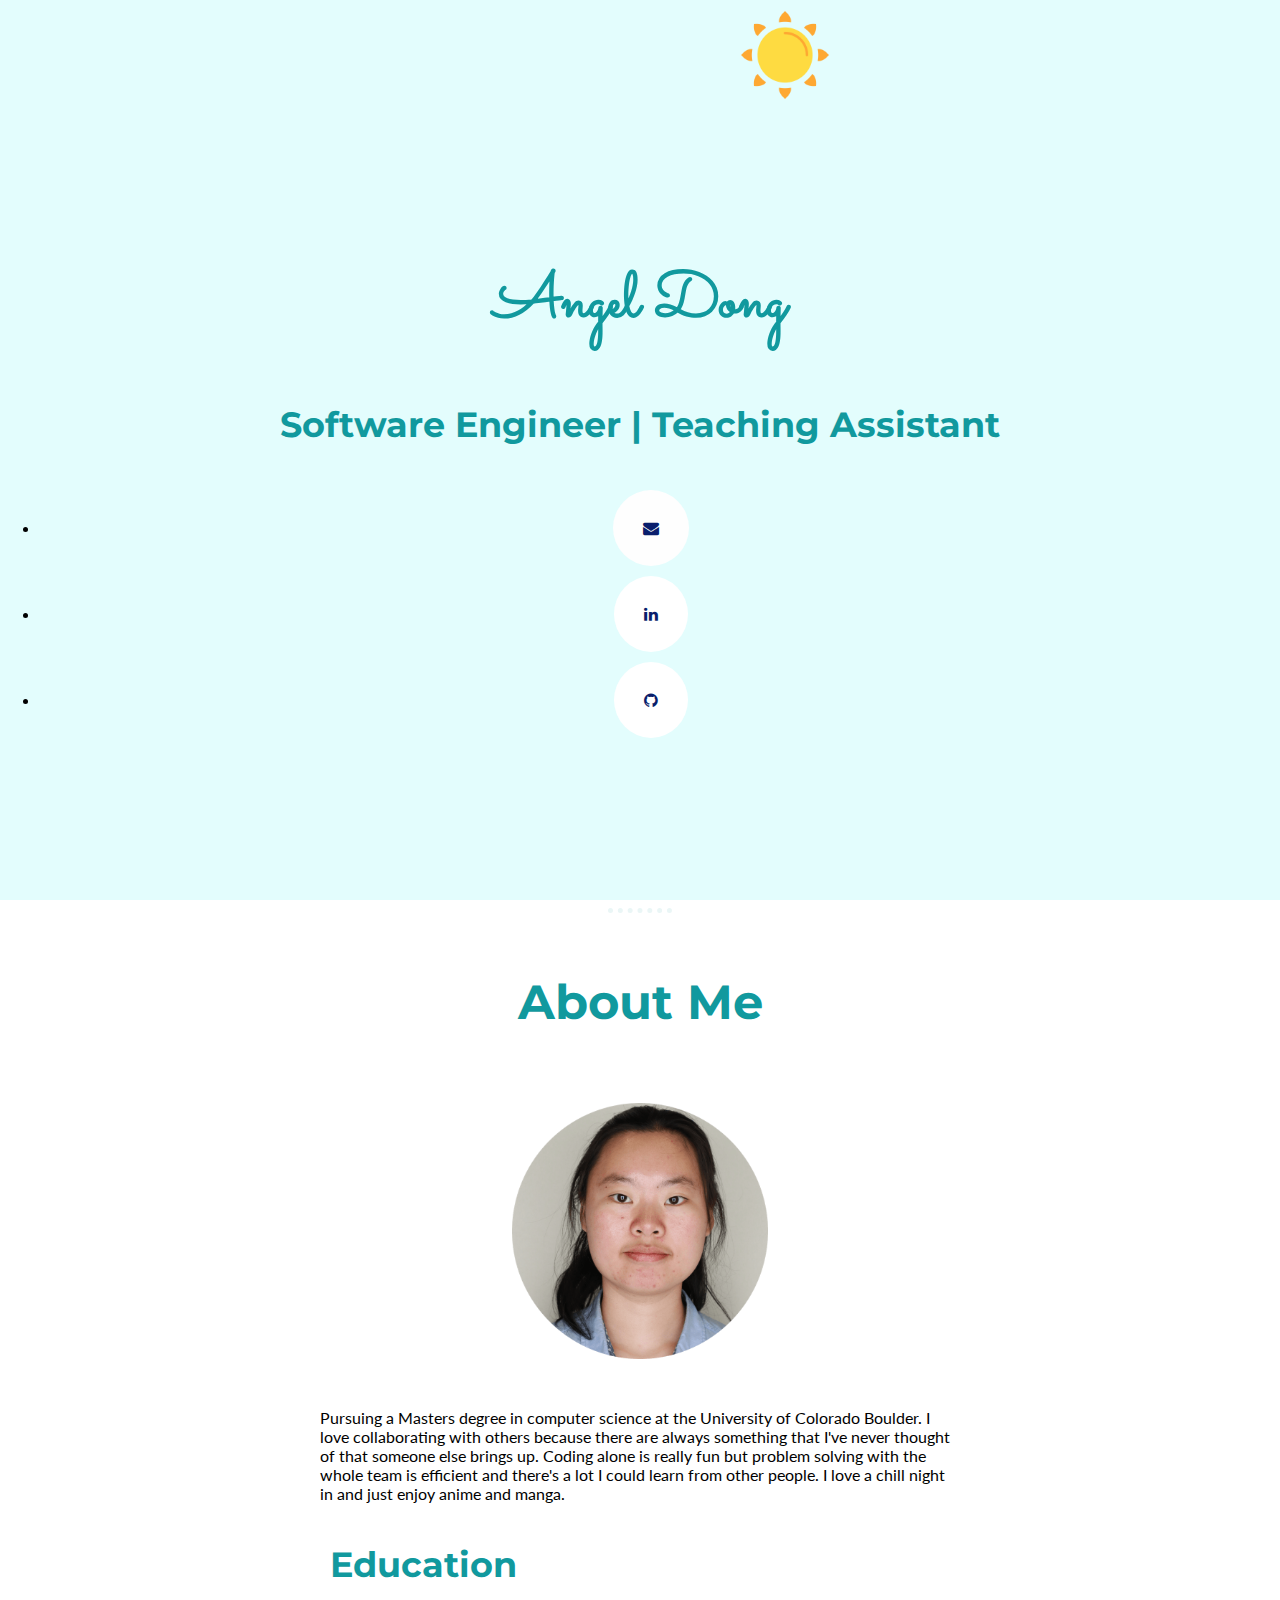
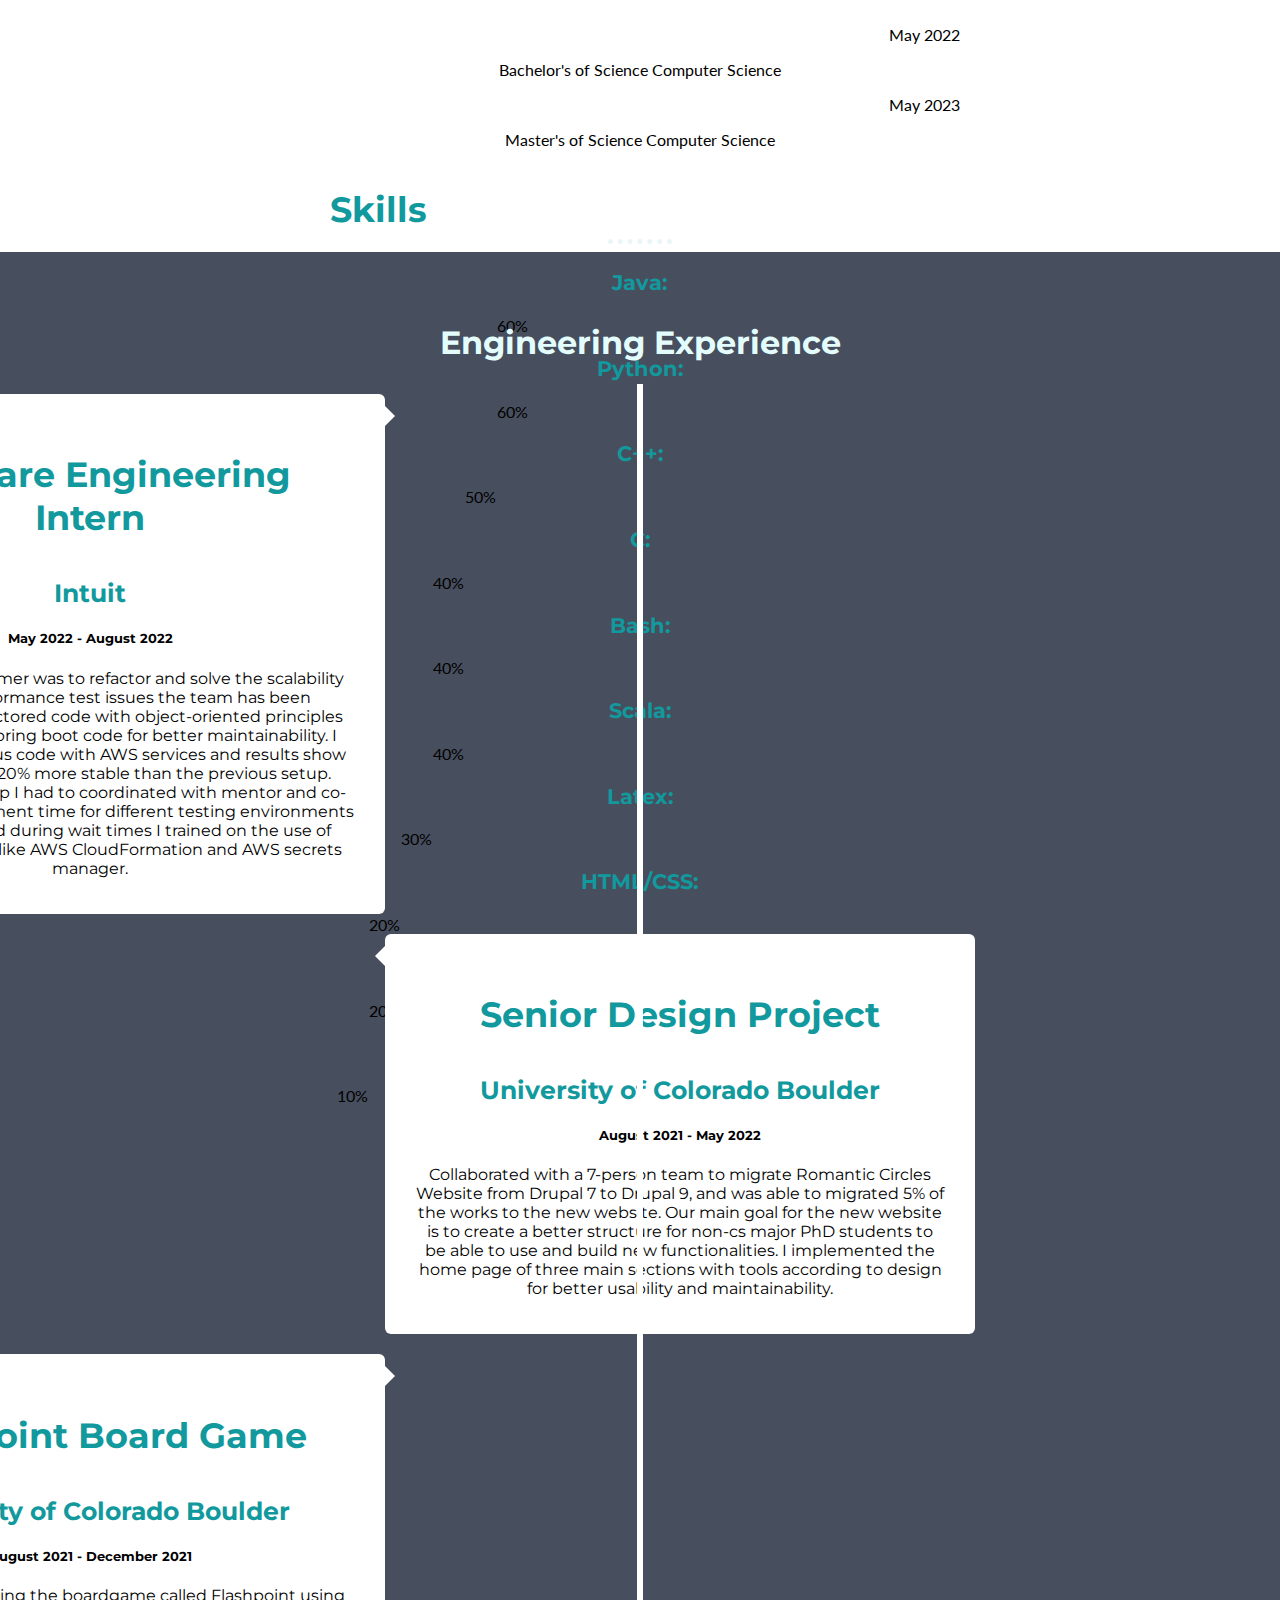
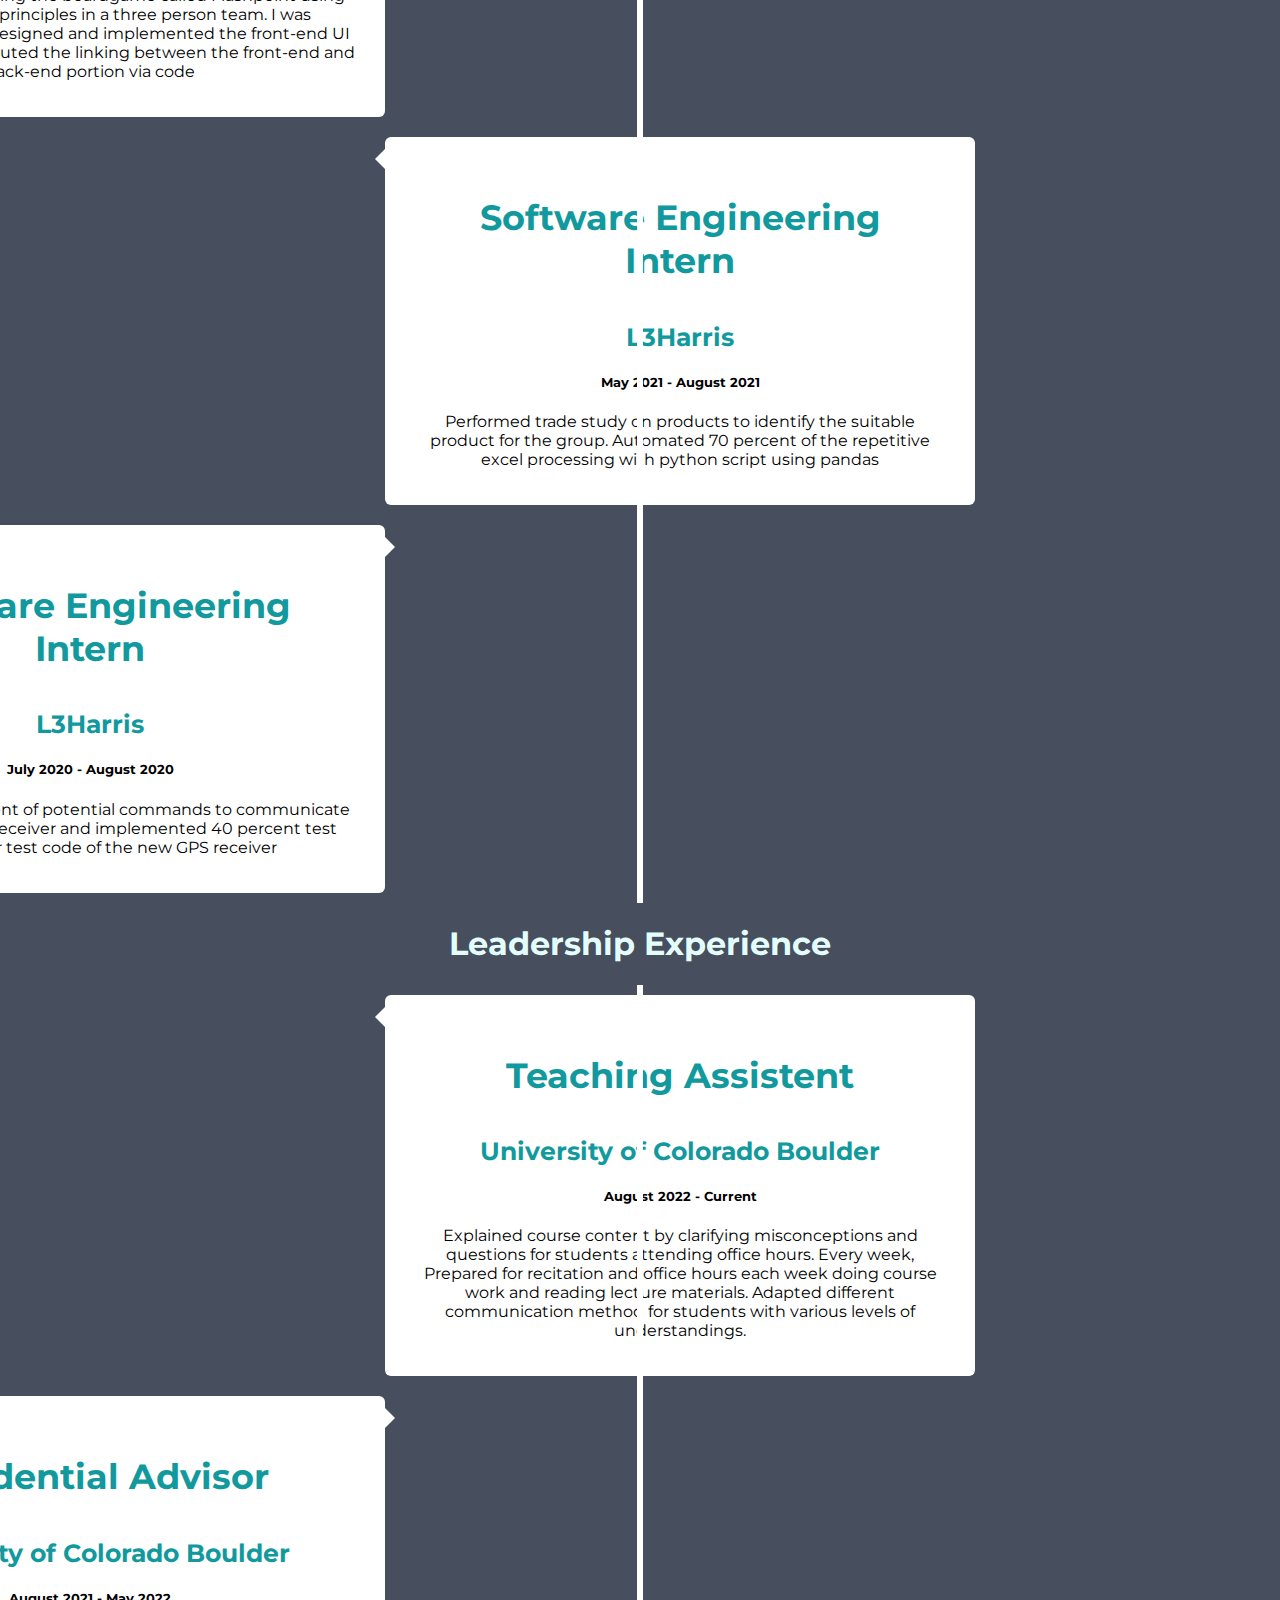
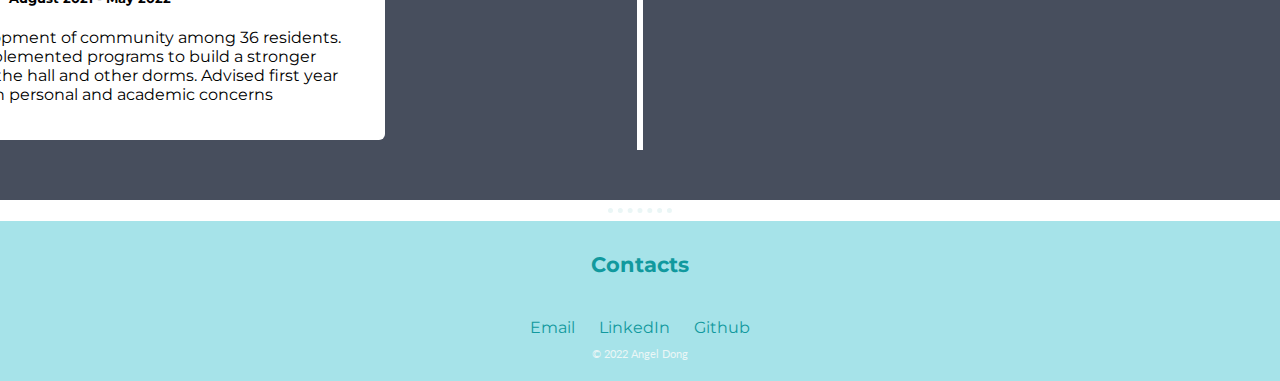
<file: index.html>
<!DOCTYPE html>
<html>
  <head>
    <meta charset="utf-8">
    <title>Personal Website</title>
    <!--BootStrap-->
    <link rel="stylesheet" href="https://stackpath.bootstrapcdn.com/bootstrap/4.1.3/css/bootstrap.min.css" integrity="sha384-MCw98/SFnGE8fJT3GXwEOngsV7Zt27NXFoaoApmYm81iuXoPkFOJwJ8ERdknLPMO" crossorigin="anonymous">
    <!--CSS style sheet-->
    <link rel="stylesheet" href="style.css">
    <!--Google Font-->
    <link rel="preconnect" href="https://fonts.gstatic.com">
    <link href="https://fonts.googleapis.com/css2?family=Lato&family=Montserrat&family=Sacramento&display=swap" rel="stylesheet">
    <!--Favicon-->  
    <link rel="icon" href = "image/lamp.icon.png">
    <!-- Social Media Icons -->
    <link rel="stylesheet" href="https://cdnjs.cloudflare.com/ajax/libs/font-awesome/4.7.0/css/font-awesome.min.css">
  </head>
  <body>
    <div class = "introduction-container">
      <img class = "sun" src="image/sun.png" alt="sun-img" style = "width: 7%;">
      <h1>Angel Dong</h1>
      <h2>Software Engineer | Teaching Assistant</h2>
      <ul class="icons">
        <li>
          <a href="mailto:angel.dong@colorado.edu" target="_blank" class="fa fa-envelope"></a>
        </li>
        <li><a href="https://www.linkedin.com/in/angeldong1100/" target="_blank" class="fa fa-linkedin"></a></li>
        <li> <a href="https://github.com" target="_blank" class="fa fa-github"></a></li>
      </ul>
    </div>
    <hr>
    <div class="profile">
        <h1>About Me</h1>
        <img class = "profile-img" src="image/profile.png" alt="profile-img">
        <p id = "intro"> 
          Pursuing a Masters degree in computer science at the University of Colorado Boulder.
          I love collaborating with others because there are always something that I've never thought of that someone else brings up. 
          Coding alone is really fun but problem solving with the whole team is efficient and there's a lot I could learn from other people. 
          I love a chill night in and just enjoy anime and manga. 
          
        </p>
        </table>
        <h2 style="text-align: left;">Education</h2>
        <div id="education">
          <p style="text-align: right;">May 2022</p>
          <p style="margin-bottom: 0px !important;">Bachelor's of Science Computer Science</p>
          <p style="text-align: right;">May 2023</p>
          <p style="margin-bottom: 0px !important;">Master's of Science Computer Science</p>
        </div>
        <h2 style="text-align: left;">Skills</h2>
        <div id="skills">
          <div id="skill-row">
            <h3> Java:</h3>
            <div class="progress">
            <div class="progress-bar progress-bar-striped active" role="progressbar"
            aria-valuenow="40" aria-valuemin="0" aria-valuemax="100" style="width:60%">
              60%
            </div>
          </div>
        </div>
        <div id="skill-row">
          <h3> Python:</h3>
          <div class="progress">
            <div class="progress-bar progress-bar-striped active" role="progressbar"
            aria-valuenow="40" aria-valuemin="0" aria-valuemax="100" style="width:60%">
              60%
            </div>
          </div>
        </div>
        <div id="skill-row">
          <h3> C++:</h3>
          <div class="progress">
            <div class="progress-bar progress-bar-striped active" role="progressbar"
            aria-valuenow="40" aria-valuemin="0" aria-valuemax="100" style="width:50%">
              50%
            </div>
          </div>
        </div>
        <div id="skill-row">
          <h3> C:</h3>
          <div class="progress">
            <div class="progress-bar progress-bar-striped active" role="progressbar"
            aria-valuenow="40" aria-valuemin="0" aria-valuemax="100" style="width:40%">
              40%
            </div>
          </div>  
        </div>
        <div id="skill-row">
          <h3> Bash:</h3>
          <div class="progress">
            <div class="progress-bar progress-bar-striped active" role="progressbar"
            aria-valuenow="40" aria-valuemin="0" aria-valuemax="100" style="width:40%">
              40%
            </div>
          </div>  
        </div>
        <div id="skill-row">
          <h3> Scala:</h3>
          <div class="progress">
            <div class="progress-bar progress-bar-striped active" role="progressbar"
            aria-valuenow="40" aria-valuemin="0" aria-valuemax="100" style="width:40%">
              40%
            </div>
          </div>  
        </div>
        <div id="skill-row">
          <h3> Latex:</h3>
          <div class="progress">
            <div class="progress-bar progress-bar-striped active" role="progressbar"
            aria-valuenow="40" aria-valuemin="0" aria-valuemax="100" style="width:30%">
              30%
            </div>
          </div>  
        </div>
        <div id="skill-row">
          <h3> HTML/CSS:</h3>
          <div class="progress">
            <div class="progress-bar progress-bar-striped active" role="progressbar"
            aria-valuenow="40" aria-valuemin="0" aria-valuemax="100" style="width:20%">
              20%
            </div>
          </div>  
        </div>
        <div id="skill-row">
          <h3> AWS:</h3>
          <div class="progress">
            <div class="progress-bar progress-bar-striped active" role="progressbar"
            aria-valuenow="40" aria-valuemin="0" aria-valuemax="100" style="width:20%">
              20%
            </div>
          </div>  
        </div>
        <div id="skill-row">
          <h3> Spring boot:</h3>
          <div class="progress">
            <div class="progress-bar progress-bar-striped active" role="progressbar"
            aria-valuenow="40" aria-valuemin="0" aria-valuemax="100" style="width:10%">
              10%
            </div>
          </div>
        </div>
      </div>
    </div>
    <hr>
    <div class="experience">
        <h1 id="title">Engineering Experience</h1>
        <div class="timeline">
            <div class="container left">
              <div class="content">
                <h2>Software Engineering Intern </h2>
                <h3><a href="https://www.intuit.com" target="_blank">Intuit</a></h3>
                <h5>May 2022 - August 2022</h5>
                <p>My project this summer was to refactor and solve the scalability problem of performance test issues the team has been encountering. 
                  I refactored code with object-oriented principles and converted to spring boot code for better maintainability. I assessed the previous code with AWS services
                  and results show the simulator was 20% more stable than the previous setup. During the internship I had to coordinated with mentor and co-workers with deployment time for different testing environments on the pipeline and 
                  during wait times I trained on the use of some AWS services like AWS CloudFormation and AWS secrets manager. 
                  </p>
              </div>
            </div>
            <div class="container right">
              <div class="content">
                <h2>Senior Design Project</h2>
                <h3><a href="https://colorado.edu" target="_blank">University of Colorado Boulder</a></h3>
                <h5>August 2021 - May 2022</h5>
                <p>Collaborated with a 7-person team to migrate Romantic Circles Website from Drupal 7 to Drupal 9, and was able to migrated 5% of the works to the new website.
                  Our main goal for the new website is to create a better structure for non-cs major PhD students to be able to use and build new functionalities.
                  I implemented the home page of three main sections with tools according to design for better usability and maintainability.
                  </p>
              </div>
            </div>
            <div class="container left">
              <div class="content">
                <h2><a href="https://github.com/AngelD2000/OOAD" target="_blank">Flashpoint Board Game</a></h2>
                <h3><a href="https://colorado.edu" target="_blank">University of Colorado Boulder</a></h3>
                <h5>August 2021 - December 2021</h5>
                <p>Built a game emulating the boardgame called Flashpoint using object-oriented principles in a three person team. 
                  I was responsibile for the designed and implemented the front-end UI of the game and executed the linking between the front-end and back-end portion via code
                  </p>
              </div>
            </div>
            <div class="container right">
              <div class="content">
                <h2>Software Engineering Intern</h2>
                <h3><a href="L3Harris" target="_black">L3Harris</a></h3>
                <h5>May 2021 - August 2021</h5>
                <p>Performed trade study on products to identify the suitable product for the group. 
                Automated 70 percent of the repetitive excel processing with python script using pandas</p>
              </div>
            </div>
            <div class="container left">
              <div class="content">
                <h2>Software Engineering Intern</h2>
                <h3><a href="L3Harris" target="_black">L3Harris</a></h3>
                <h5>July 2020 - August 2020</h5>
                <p>Researched 80 percent of potential commands to communicate with the new GPS receiver and implemented 40 percent test coverage for test code of the new GPS receiver</p>
              </div>
            </div>
          </div>
          <h1 id="title">Leadership Experience</h1>
            <div class="timeline">
                <div class="container right">
                  <div class="content">
                      <h2>Teaching Assistent </h2>
                      <h3><a href="https://colorado.edu" target="_blank">University of Colorado Boulder</a></h3>
                      <h5>August 2022 - Current</h5>
                      <p> Explained course content by clarifying misconceptions and questions for students attending office hours. Every week, 
                        Prepared for recitation and office hours each week doing course work and reading lecture materials.
                        Adapted different communication method for students with various levels of understandings.  
                        </p>
                  </div>
                </div>
                <div class="container left">
                  <div class="content">
                      <h2>Residential Advisor</h2>
                      <h3><a href="https://colorado.edu" target="_blank">University of Colorado Boulder</a></h3>
                      <h5>August 2021 - May 2022</h5>
                      <p>Fostered the development of community among 36 residents. Planned and implemented programs to build a stronger community within the hall and other dorms. Advised first year students on personal and academic concerns
                          </p>
                  </div>
              </div>
          </div>
    </div>
    <hr>
    <!--Bottom Container: Links-->
    <div class="bottom-container">
        <h3>Contacts</h3>
        <br>
        <a href="mailto:angel.dong@colorado.edu" target="_blank">Email</a>
        <a href="https://www.linkedin.com/in/angeldong1100/" target="_blank">LinkedIn</a>
        <a href="https://github.com" target="_blank">Github</a>
        <p class="copyright">© 2022 Angel Dong</p>
    </div>
  </body>
</html>
</file>
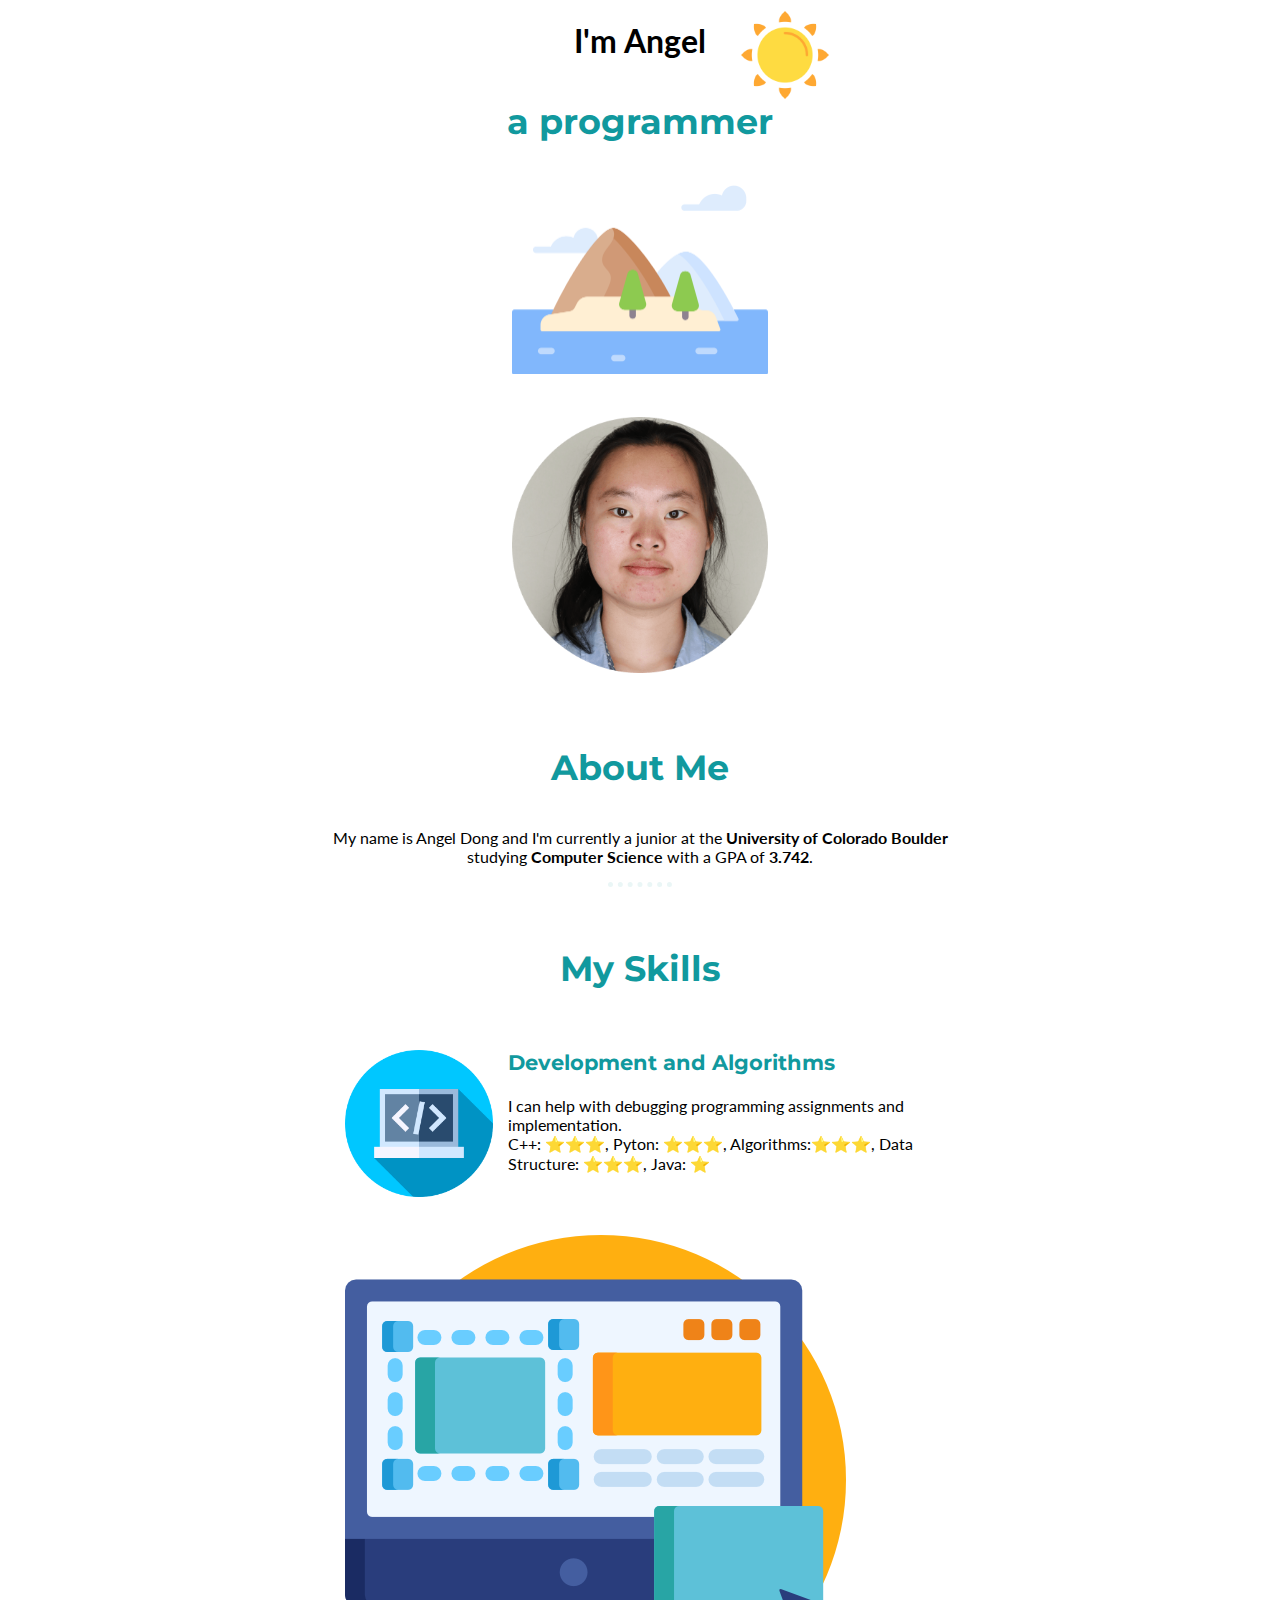
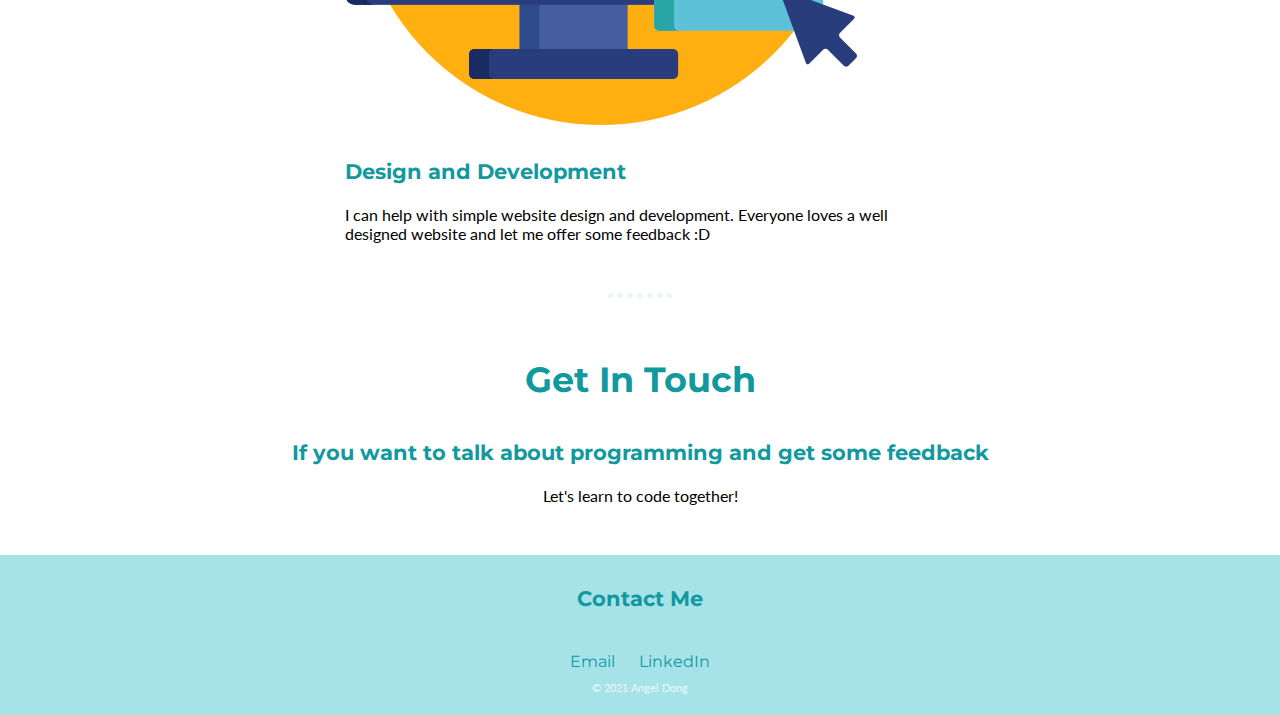
<file: main1.html>
<!DOCTYPE html>
<html>
  <head>
    <meta charset="utf-8">
    <title>Personal Website</title>
    <!--BootStrap-->
    <link rel="stylesheet" href="https://stackpath.bootstrapcdn.com/bootstrap/4.1.3/css/bootstrap.min.css" integrity="sha384-MCw98/SFnGE8fJT3GXwEOngsV7Zt27NXFoaoApmYm81iuXoPkFOJwJ8ERdknLPMO" crossorigin="anonymous">
    <!--CSS style sheet-->
    <link rel="stylesheet" href="style.css">
    <!--Google Font-->
    <link rel="preconnect" href="https://fonts.gstatic.com">
    <link href="https://fonts.googleapis.com/css2?family=Lato&family=Montserrat&family=Sacramento&display=swap" rel="stylesheet">
    <!--Favicon-->  
    <link rel="icon" href = "image/lamp.icon.png">
  </head>
  <body>
        <!--Top Container: Greetings-->
        <div class = "top-container">
            <img class = "sun" src="image/sun.png" alt="sun-img" style = "width: 7%;">
            <h1>I'm Angel</h1>
            <h2>a programmer</h2>
            <img src="image/island.png" alt = "island-img" style="width: 20%;">
        </div>
      <!--Middle Container: About Me, Skills, Contact-->
        <div class="middle-container">
            <div class="profile">
                <img class = "profile-img" src="image/profile.png" alt="profile-img">
                <h2>About Me</h2>
                <p class = "intro"> My name is Angel Dong and I'm currently a junior at the <strong>University of Colorado Boulder</strong> studying  
                <strong>Computer Science</strong> with a GPA of <strong>3.742</strong>. 
                </p>
            </div>
            <hr>
            <div class="skills">
                <h2>My Skills</h2>
                <div class="skill-row">
                    <img class="program" src="image/programming.png" alt="program-img">
                    <h3>Development and Algorithms</h3>
                    <p>I can help with debugging programming assignments and implementation.<br>
                        C++: ⭐️⭐️⭐️, Pyton: ⭐️⭐️⭐️, Algorithms:⭐️⭐️⭐️, Data Structure: ⭐️⭐️⭐️, Java: ⭐️ </p>
                    
                </div>
                <div class="skill-row">
                    <img class="ux" src="image/ux.png"  alt="ux-image">
                    <h3>Design and Development</h3>
                    <p>I can help with simple website design and development. Everyone loves a well designed 
                        website and let me offer some feedback :D 
                    </p>
                </div>
            </div>
            <hr>
            <div class="contact-me">
                <h2>Get In Touch</h2>
                <h3>If you want to talk about programming and get some feedback</h3>
                <p class = "contact-message">Let's learn to code together!</p>
            </div>
        </div>
        <!--Bottom Container: Links-->
        <div class="bottom-container">
            <h3>Contact Me</h3>
            <br>
            <a class="footer-link" href="Angel.Dong@colorado.edu">Email</a>
            <a class="footer-link" href="https://www.linkedin.com/in/angeldong1100/">LinkedIn</a>
            <p class="copyright">© 2021 Angel Dong</p>
        </div>
  </body>
</html>
</file>
<file: style.css>
html, body {
    margin: 0;
    text-align: center;
    font-family: 'Lato', sans-serif;
    height: 100%;
}

hr {
    border:none;
    border-top:5px dotted #EAF6F6;
    width: 5%;
  }


/*The very first things that viewers look at*/

.introduction-container {
    background-color: #e3fdfd;
    height: 100%;
}

.introduction-container h1 {
    margin-top: 0;
    padding-top: 20%;
    font-family: 'Sacramento', cursive;
    font-size: 4rem;
    color: #11999E;
    /* line-height: 4.5; */
}

h2 {
    font-family: 'Montserrat', sans-serif;
    font-size: 2.2rem;
    color: #11999E;
    padding: 10px;
}

h3 {
    font-family: 'Montserrat', sans-serif;
    font-size: 1.3rem;
    color:#11999E
}

h4{
    font-family: 'Montserrat', sans-serif;
    font-size: 1rem;
    color:#11999E

}

.sun {
    position: absolute;
    right: 450px;
    top: 10px;
}

.connect-icons{
    position: relative;
    top: 100px;
}

.fa {
    padding: 30px;
    font-size: 30px;
    text-align: center;
    text-decoration: none;
    margin: 5px 2px;
    border-radius: 50%;
  }
  

.fa:hover {
    opacity: 0.7;
    text-decoration: none;
}

.fa-linkedin {
    background: #ffffff;
    color: rgb(9, 30, 108);
    margin-right: 20px;
}

.fa-github {
    background: #ffffff;
    color: rgb(9, 30, 108);
    margin-right: 20px;
}

.fa-envelope{
    background: #fefefe;
    color: rgb(9, 30, 108);
    margin-right: 20px;
}
  
  

/*About Me, Skill*/
.profile{
    text-align: center;
    width:50%;
    margin: auto;
    height: 100%;
    padding-top: 10px;
}

.profile h1{
    font-family: 'Montserrat', sans-serif;
    font-size: 3rem;
    color: #11999E;
    padding: 10px;
}

#intro{
    text-align: left;
}

.profile-img{
    width: 40%;
    margin: auto;
    padding: 30px;
}

.skills {
    margin: 50px;
}

.contact-me {
    margin: 50px;
}


.skill-row{
    width: 50%;
    margin: 50px auto;
    text-align: left;
}

.program {
    width: 25%;
    float: left;
    margin-right: 15px
}

.table {
    border-spacing: 30px;
}

#skill-name{
    text-align: left;
}


/*Experience*/

.experience{
    background-color: #474e5d;
    font-family: 'Montserrat', sans-serif;
    padding: 50px;
}

.experience h2 a{
    color: #11999E;
    text-decoration: none;
    font-size: 35px;
}

.experience h3 a{
    color: #11999E;
    text-decoration: none;
    font-size: 25px;
}

.experience a:hover{
    color: #022c2c;
}

.experience #title{
    color: #e3fdfd;
}

/* The actual timeline (the vertical ruler) */
.timeline {
    position: relative;
    margin: 0 auto;
}
  
/* The actual timeline (the vertical ruler) */
.timeline::after {
    content: '';
    position: absolute;
    width: 6px;
    background-color: white;
    top: 0;
    bottom: 0;
    left: 50%;
    margin-left: -3px;
}

  /* Container around content */
.container {
    padding: 10px 40px;
    position: relative;
    background-color: inherit;
    width: 50%;
}
  

/* Place the container to the left */
.left {
    right: 25%;
}
  
  /* Place the container to the right */
  .right {
    left: 25%;
}
  
  /* Add arrows to the left container (pointing right) */
  .left::before {
    content: " ";
    height: 0;
    position: absolute;
    top: 22px;
    width: 0;
    z-index: 1;
    right: 30px;
    border: medium solid white;
    border-width: 10px 0 10px 10px;
    border-color: transparent transparent transparent white;
}
  
  /* Add arrows to the right container (pointing left) */
  .right::before {
    content: " ";
    height: 0;
    position: absolute;
    top: 22px;
    width: 0;
    z-index: 1;
    left: 30px;
    border: medium solid white;
    border-width: 10px 10px 10px 0;
    border-color: transparent white transparent transparent;
}

.content {
    padding: 20px 30px;
    background-color: white;
    position: relative;
    border-radius: 6px;
}

@media screen and (max-width: 600px) {
    /* Place the timelime to the left */
    .timeline::after {
    left: 31px;
    }
    
    /* Full-width containers */
    .container {
    width: 100%;
    padding-left: 70px;
    padding-right: 25px;
    }
    
    /* Make sure that all arrows are pointing leftwards */
    .container::before {
    left: 60px;
    border: medium solid white;
    border-width: 10px 10px 10px 0;
    border-color: transparent white transparent transparent;
    }
  
    /* Make sure all circles are at the same spot */
    .left::after, .right::after {
    left: 15px;
    }
    
    /* Make all right containers behave like the left ones */
    .right {
    left: 0%;
    }
}


/*Footer and links*/

.bottom-container{
    padding: 10px;
    background-color: #a6e3e9;
}


.bottom-container a {
    margin: 10px;
    color: #11999E;
    font-family: 'Montserrat', sans-serif;
    text-decoration: none;
    font-size: 1rem;
    
}

.bottom-container a:hover{
    color: white;

}

.copyright{
    margin-top: 10px;
    color: #EAF6F6; 
    font-size: .7rem;
}
</file>
